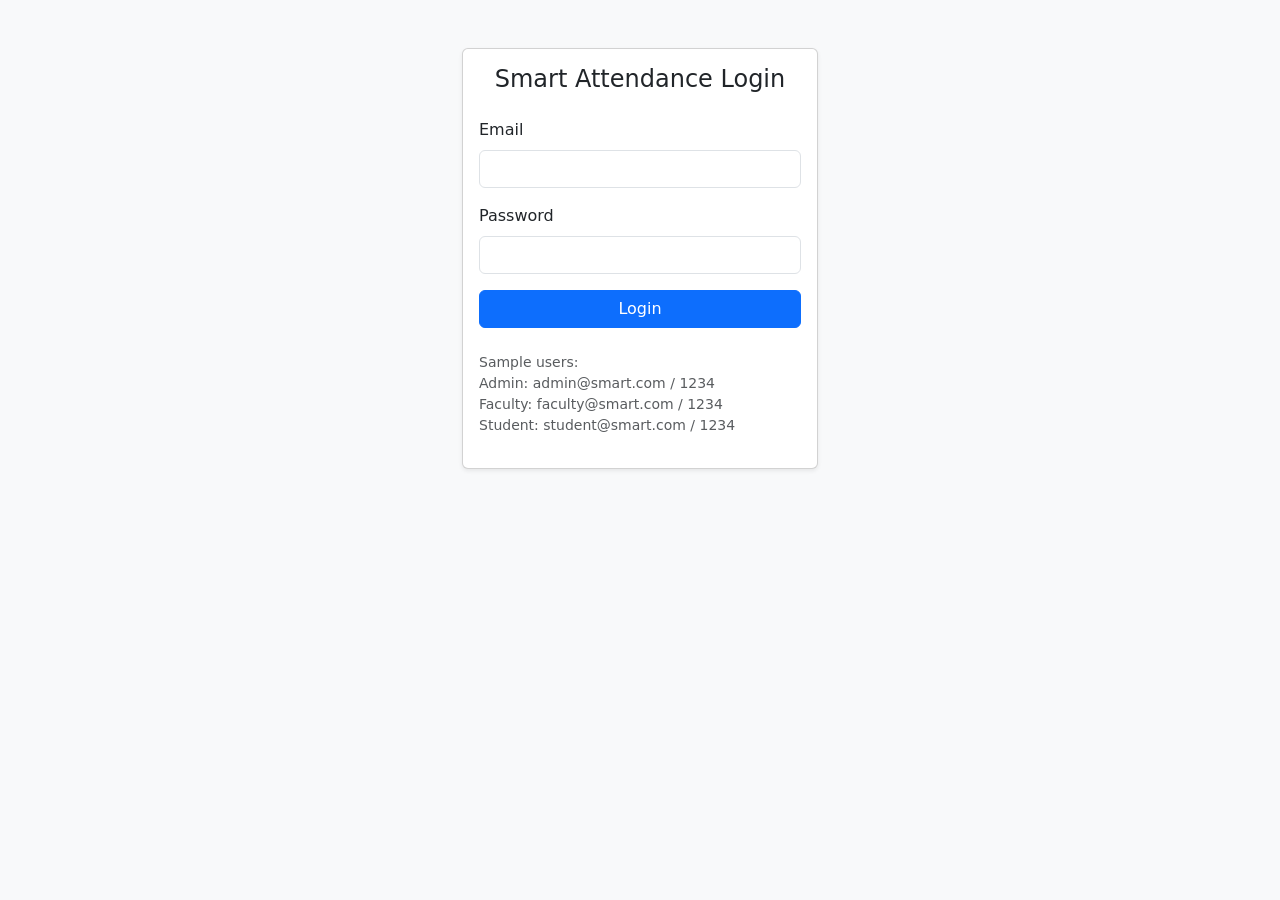
<file: frontend/index.html>
<!DOCTYPE html>
<html lang="en">

<head>
    <meta charset="UTF-8">
    <title>Smart Attendance - Login</title>
    <meta name="viewport" content="width=device-width, initial-scale=1">
    <link href="https://cdn.jsdelivr.net/npm/bootstrap@5.3.3/dist/css/bootstrap.min.css" rel="stylesheet">
</head>

<body class="bg-light">
    <div class="container py-5">
        <div class="row justify-content-center">
            <div class="col-md-4">
                <div class="card shadow-sm">
                    <div class="card-body">
                        <h4 class="card-title text-center mb-4">Smart Attendance Login</h4>
                        <form action="/login" method="post">
                            <div class="mb-3">
                                <label class="form-label">Email</label>
                                <input type="email" class="form-control" name="username" required>
                            </div>
                            <div class="mb-3">
                                <label class="form-label">Password</label>
                                <input type="password" class="form-control" name="password" required>
                            </div>
                            <button type="submit" class="btn btn-primary w-100">Login</button>
                        </form>
                        <p class="mt-4 small text-muted">
                            Sample users:<br>
                            Admin: admin@smart.com / 1234<br>
                            Faculty: faculty@smart.com / 1234<br>
                            Student: student@smart.com / 1234
                        </p>
                    </div>
                </div>
            </div>
        </div>
    </div>
</body>

</html>
</file>
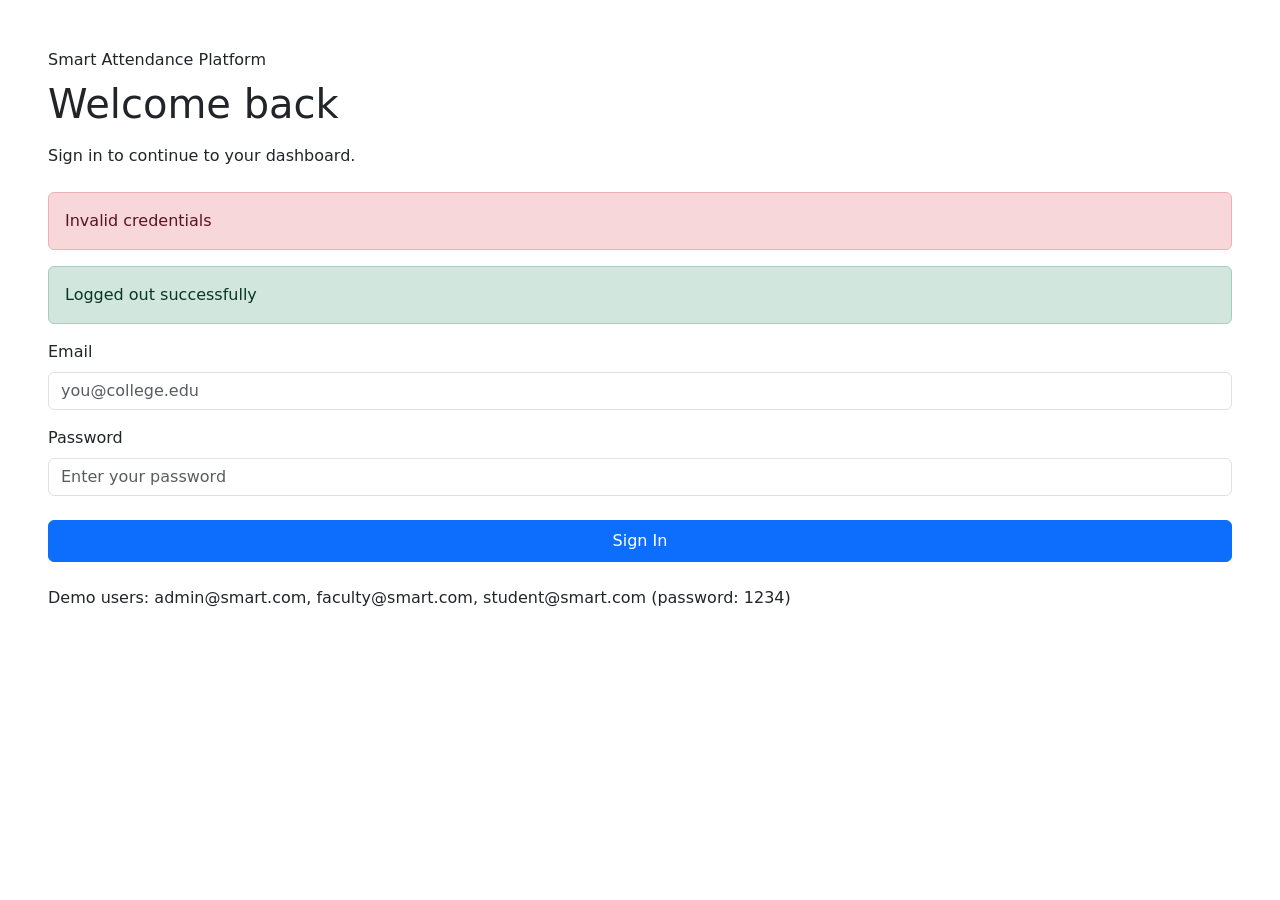
<file: backend/target/classes/templates/login.html>
<!doctype html>
<html lang="en" xmlns:th="http://www.thymeleaf.org">
<head>
    <meta charset="UTF-8">
    <meta name="viewport" content="width=device-width, initial-scale=1">
    <title>Login - Smart Attendance</title>
    <link href="https://cdn.jsdelivr.net/npm/bootstrap@5.3.3/dist/css/bootstrap.min.css" rel="stylesheet">
    <link rel="stylesheet" th:href="@{/css/app.css}">
</head>
<body>
<div class="login-wrap">
    <div class="panel login-card">
        <div class="panel-body p-4 p-md-5">
            <p class="subtitle mb-2">Smart Attendance Platform</p>
            <h1 class="login-title mb-3">Welcome back</h1>
            <p class="helper mb-4">Sign in to continue to your dashboard.</p>

            <div class="alert alert-danger" th:if="${param.error}">Invalid credentials</div>
            <div class="alert alert-success" th:if="${param.logout}">Logged out successfully</div>

            <form method="post" th:action="@{/login}">
                <div class="mb-3">
                    <label class="form-label">Email</label>
                    <input class="form-control" name="username" type="email" placeholder="you@college.edu" required>
                </div>
                <div class="mb-4">
                    <label class="form-label">Password</label>
                    <input class="form-control" name="password" type="password" placeholder="Enter your password" required>
                </div>
                <button class="btn btn-primary w-100 py-2">Sign In</button>
            </form>

            <div class="helper mt-4">
                Demo users: admin@smart.com, faculty@smart.com, student@smart.com (password: 1234)
            </div>
        </div>
    </div>
</div>
</body>
</html>
</file>
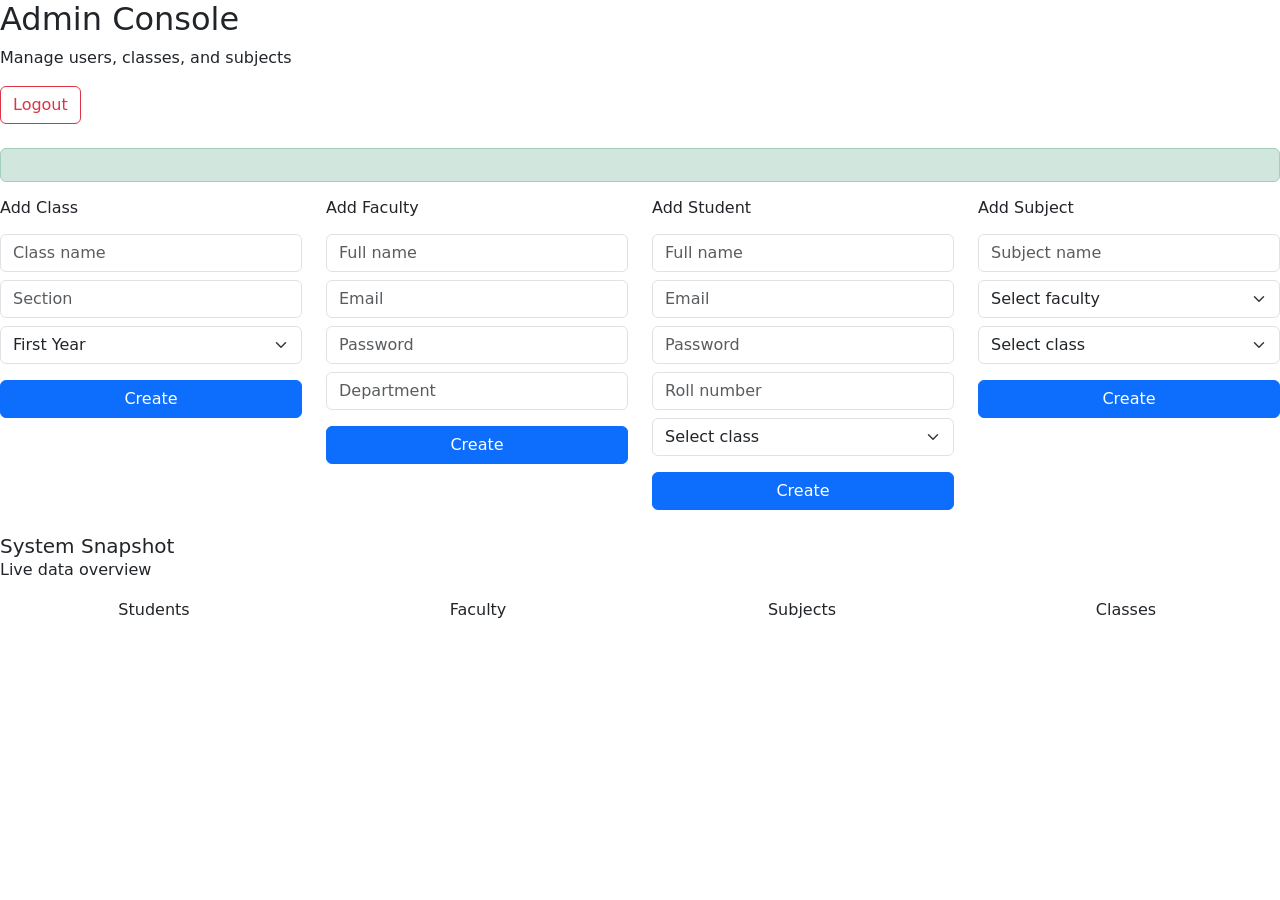
<file: backend/target/classes/templates/admin/dashboard.html>
<!doctype html>
<html lang="en" xmlns:th="http://www.thymeleaf.org">
<head>
<meta charset="UTF-8"><meta name="viewport" content="width=device-width, initial-scale=1">
<title>Admin Dashboard</title>
<link href="https://cdn.jsdelivr.net/npm/bootstrap@5.3.3/dist/css/bootstrap.min.css" rel="stylesheet">
<link rel="stylesheet" th:href="@{/css/app.css}"></head>
<body>
<div class="page-wrap"><div class="app-shell">
    <div class="topbar mb-4">
        <div><h2 class="brand">Admin Console</h2><p class="subtitle">Manage users, classes, and subjects</p></div>
        <form method="post" th:action="@{/logout}"><button class="btn btn-outline-danger">Logout</button></form>
    </div>

    <div class="alert alert-success" th:if="${param.success}" th:text="${param.success}"></div>

    <div class="row grid-gap mb-4">
        <div class="col-lg-3 col-md-6"><div class="panel"><div class="panel-body"><h6 class="mb-3">Add Class</h6><form method="post" th:action="@{/admin/classes}"><input class="form-control mb-2" name="name" placeholder="Class name" required><input class="form-control mb-2" name="section" placeholder="Section" required><select class="form-select mb-3" name="yearLevel" required><option value="1">First Year</option><option value="2">Second Year</option><option value="3">Third Year</option></select><button class="btn btn-primary w-100">Create</button></form></div></div></div>
        <div class="col-lg-3 col-md-6"><div class="panel"><div class="panel-body"><h6 class="mb-3">Add Faculty</h6><form method="post" th:action="@{/admin/faculty}"><input class="form-control mb-2" name="name" placeholder="Full name" required><input class="form-control mb-2" name="email" type="email" placeholder="Email" required><input class="form-control mb-2" name="password" type="password" placeholder="Password" required><input class="form-control mb-3" name="department" placeholder="Department" required><button class="btn btn-primary w-100">Create</button></form></div></div></div>
        <div class="col-lg-3 col-md-6"><div class="panel"><div class="panel-body"><h6 class="mb-3">Add Student</h6><form method="post" th:action="@{/admin/students}"><input class="form-control mb-2" name="name" placeholder="Full name" required><input class="form-control mb-2" name="email" type="email" placeholder="Email" required><input class="form-control mb-2" name="password" type="password" placeholder="Password" required><input class="form-control mb-2" name="rollNumber" placeholder="Roll number" required><select class="form-select mb-3" name="classId" required><option value="">Select class</option><option th:each="c:${allClasses}" th:value="${c.id}" th:text="${c.name+' - '+c.section}"></option></select><button class="btn btn-primary w-100">Create</button></form></div></div></div>
        <div class="col-lg-3 col-md-6"><div class="panel"><div class="panel-body"><h6 class="mb-3">Add Subject</h6><form method="post" th:action="@{/admin/subjects}"><input class="form-control mb-2" name="name" placeholder="Subject name" required><select class="form-select mb-2" name="facultyId" required><option value="">Select faculty</option><option th:each="f:${allFaculty}" th:value="${f.id}" th:text="${f.user.name}"></option></select><select class="form-select mb-3" name="classId" required><option value="">Select class</option><option th:each="c:${allClasses}" th:value="${c.id}" th:text="${c.name+' - '+c.section}"></option></select><button class="btn btn-primary w-100">Create</button></form></div></div></div>
    </div>

    <div class="panel"><div class="panel-head"><h5 class="mb-0">System Snapshot</h5><span class="subtitle">Live data overview</span></div><div class="panel-body">
        <div class="row text-center g-3">
            <div class="col-md-3"><div class="panel p-3"><div class="subtitle">Students</div><div class="h3 mb-0" th:text="${students.totalElements}"></div></div></div>
            <div class="col-md-3"><div class="panel p-3"><div class="subtitle">Faculty</div><div class="h3 mb-0" th:text="${faculty.totalElements}"></div></div></div>
            <div class="col-md-3"><div class="panel p-3"><div class="subtitle">Subjects</div><div class="h3 mb-0" th:text="${subjects.totalElements}"></div></div></div>
            <div class="col-md-3"><div class="panel p-3"><div class="subtitle">Classes</div><div class="h3 mb-0" th:text="${classes.totalElements}"></div></div></div>
        </div>
    </div></div>
</div></div>
</body></html>
</file>
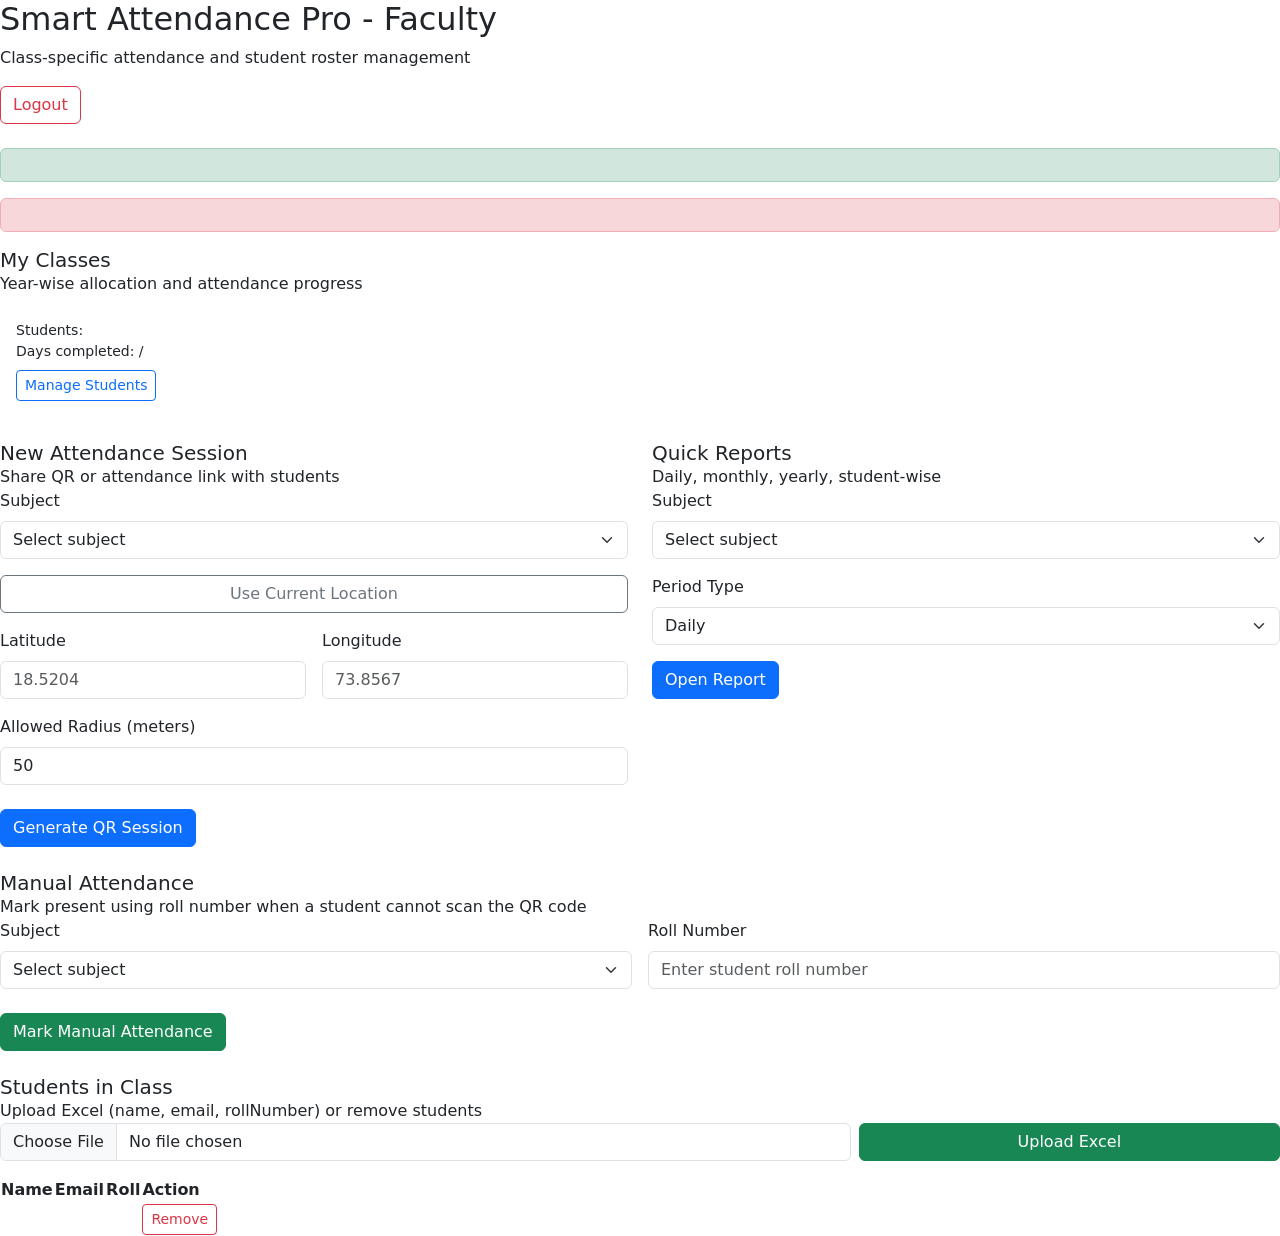
<file: backend/target/classes/templates/faculty/dashboard.html>
<!doctype html>
<html lang="en" xmlns:th="http://www.thymeleaf.org">
<head>
    <meta charset="UTF-8">
    <meta name="viewport" content="width=device-width, initial-scale=1">
    <title>Faculty Dashboard</title>
    <link href="https://cdn.jsdelivr.net/npm/bootstrap@5.3.3/dist/css/bootstrap.min.css" rel="stylesheet">
    <link rel="stylesheet" th:href="@{/css/app.css}">
</head>
<body>
<div class="page-wrap"><div class="app-shell">
    <div class="topbar mb-4">
        <div><h2 class="brand">Smart Attendance Pro - Faculty</h2><p class="subtitle">Class-specific attendance and student roster management</p></div>
        <form method="post" th:action="@{/logout}"><button class="btn btn-outline-danger">Logout</button></form>
    </div>

    <div class="alert alert-success" th:if="${successMessage}" th:text="${successMessage}"></div>
    <div class="alert alert-danger" th:if="${errorMessage}" th:text="${errorMessage}"></div>

    <div class="panel mb-4">
        <div class="panel-head"><h5 class="mb-0">My Classes</h5><span class="subtitle">Year-wise allocation and attendance progress</span></div>
        <div class="panel-body">
            <div class="row g-3">
                <div class="col-md-4" th:each="c : ${classSnapshots}">
                    <div class="panel p-3">
                        <div class="fw-semibold" th:text="${c.className + ' - ' + c.section}"></div>
                        <div class="subtitle" th:text="${'Year ' + c.yearLevel}"></div>
                        <div class="mt-2 small">Students: <b th:text="${c.totalStudents}"></b></div>
                        <div class="small">Days completed: <b th:text="${c.daysCompleted}"></b> / <span th:text="${c.totalDaysInYear}"></span></div>
                        <a class="btn btn-sm btn-outline-primary mt-2" th:href="@{/faculty/classes/{id}/students(id=${c.classId})}">Manage Students</a>
                    </div>
                </div>
            </div>
        </div>
    </div>

    <div class="row g-4">
        <div class="col-lg-6"><div class="panel"><div class="panel-head"><h5 class="mb-0">New Attendance Session</h5><span class="subtitle">Share QR or attendance link with students</span></div><div class="panel-body"><form method="post" th:action="@{/faculty/attendance/session}"><div class="mb-3"><label class="form-label">Subject</label><select class="form-select" name="subjectId" required><option value="">Select subject</option><option th:each="s:${subjects}" th:value="${s.id}" th:text="${s.name + ' (' + s.classroom.name + ' - ' + s.classroom.section + ', Year ' + s.classroom.yearLevel + ')'}"></option></select></div><div class="mb-3"><button type="button" class="btn btn-outline-secondary w-100" onclick="fillLocation()">Use Current Location</button></div><div class="row g-3"><div class="col-md-6"><label class="form-label">Latitude</label><input class="form-control" id="lat" name="latitude" placeholder="18.5204" required></div><div class="col-md-6"><label class="form-label">Longitude</label><input class="form-control" id="lng" name="longitude" placeholder="73.8567" required></div></div><div class="mt-3"><label class="form-label">Allowed Radius (meters)</label><input class="form-control" name="radius" value="50" required></div><button class="btn btn-primary mt-4">Generate QR Session</button></form></div></div></div>
        <div class="col-lg-6"><div class="panel"><div class="panel-head"><h5 class="mb-0">Quick Reports</h5><span class="subtitle">Daily, monthly, yearly, student-wise</span></div><div class="panel-body"><form method="get" th:action="@{/faculty/attendance/report}"><div class="mb-3"><label class="form-label">Subject</label><select class="form-select" name="subjectId" required><option value="">Select subject</option><option th:each="s:${subjects}" th:value="${s.id}" th:text="${s.name}"></option></select></div><div class="mb-3"><label class="form-label">Period Type</label><select class="form-select" name="periodType"><option value="daily">Daily</option><option value="monthly">Monthly</option><option value="yearly">Yearly</option></select></div><button class="btn btn-primary">Open Report</button></form></div></div></div>
    </div>

    <div class="panel mt-4">
        <div class="panel-head"><h5 class="mb-0">Manual Attendance</h5><span class="subtitle">Mark present using roll number when a student cannot scan the QR code</span></div>
        <div class="panel-body">
            <form method="post" th:action="@{/faculty/attendance/manual}">
                <div class="row g-3">
                    <div class="col-md-6">
                        <label class="form-label">Subject</label>
                        <select class="form-select" name="subjectId" required>
                            <option value="">Select subject</option>
                            <option th:each="s:${subjects}" th:value="${s.id}" th:text="${s.name + ' (' + s.classroom.name + ' - ' + s.classroom.section + ', Year ' + s.classroom.yearLevel + ')'}"></option>
                        </select>
                    </div>
                    <div class="col-md-6">
                        <label class="form-label">Roll Number</label>
                        <input class="form-control" name="rollNumber" placeholder="Enter student roll number" required>
                    </div>
                </div>
                <button class="btn btn-success mt-4">Mark Manual Attendance</button>
            </form>
        </div>
    </div>

    <div class="panel mt-4" th:if="${classId}">
        <div class="panel-head"><h5 class="mb-0">Students in Class</h5><span class="subtitle">Upload Excel (name, email, rollNumber) or remove students</span></div>
        <div class="panel-body">
            <form class="row g-2 mb-3" method="post" enctype="multipart/form-data" th:action="@{/faculty/classes/{id}/students/upload(id=${classId})}">
                <div class="col-md-8"><input type="file" class="form-control" name="file" accept=".xlsx,.xls" required></div>
                <div class="col-md-4"><button class="btn btn-success w-100">Upload Excel</button></div>
            </form>
            <div class="table-responsive">
                <table class="table-modern">
                    <thead><tr><th>Name</th><th>Email</th><th>Roll</th><th>Action</th></tr></thead>
                    <tbody>
                    <tr th:each="st : ${students}">
                        <td th:text="${st.user.name}"></td>
                        <td th:text="${st.user.email}"></td>
                        <td th:text="${st.rollNumber}"></td>
                        <td>
                            <form method="post" th:action="@{/faculty/classes/{classId}/students/{studentId}/remove(classId=${classId},studentId=${st.id})}">
                                <button class="btn btn-sm btn-outline-danger">Remove</button>
                            </form>
                        </td>
                    </tr>
                    </tbody>
                </table>
            </div>
        </div>
    </div>
</div></div>
<script th:src="@{/js/app.js}"></script>
</body>
</html>
</file>
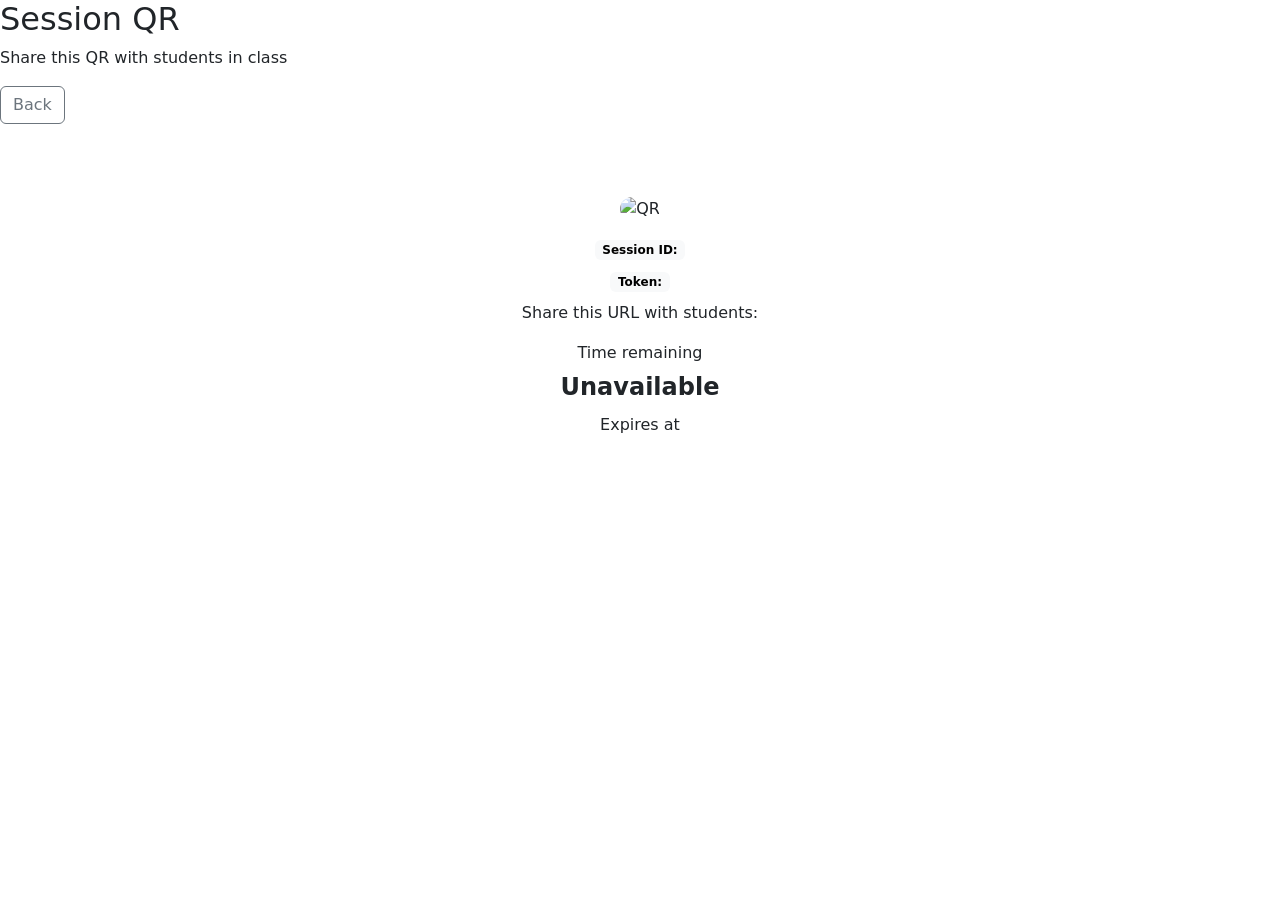
<file: backend/target/classes/templates/faculty/qr-display.html>
<!doctype html>
<html lang="en" xmlns:th="http://www.thymeleaf.org">
<head>
    <meta charset="UTF-8">
    <meta name="viewport" content="width=device-width, initial-scale=1">
    <title>QR Session</title>
    <link href="https://cdn.jsdelivr.net/npm/bootstrap@5.3.3/dist/css/bootstrap.min.css" rel="stylesheet">
    <link rel="stylesheet" th:href="@{/css/app.css}">
</head>
<body>
<div class="page-wrap">
    <div class="app-shell">
        <div class="topbar mb-4">
            <div>
                <h2 class="brand">Session QR</h2>
                <p class="subtitle">Share this QR with students in class</p>
            </div>
            <a class="btn btn-outline-secondary" th:href="@{/faculty/dashboard}">Back</a>
        </div>

        <div class="panel">
            <div class="panel-body text-center py-4">
                <div class="row justify-content-center">
                    <div class="col-lg-5">
                        <div class="panel p-4" id="qrSessionCard">
                            <div id="qrActiveContent">
                                <img th:src="${'data:image/png;base64,' + qrBase64}" alt="QR" class="img-fluid rounded-4"/>
                                <div class="mt-3">
                                    <span class="badge text-bg-light">Session ID: <span th:text="${session.id}"></span></span>
                                </div>
                                <div class="mt-2">
                                    <span class="badge text-bg-light">Token: <span th:text="${session.qrToken}"></span></span>
                                </div>
                                <p class="subtitle mt-2">Share this URL with students: <span th:text="${markUrl}"></span></p>
                                <p class="subtitle mt-3 mb-1">Time remaining</p>
                                <div id="countdownText" class="fs-4 fw-bold">01:00</div>
                                <p class="subtitle mt-2 mb-0">Expires at <span th:text="${session.expiryTime}"></span></p>
                            </div>

                            <div id="qrExpiredState" class="d-none">
                                <div class="alert alert-danger mb-0" role="alert">
                                    This QR session has expired. The QR code is no longer available.
                                </div>
                            </div>
                        </div>
                    </div>
                </div>
            </div>
        </div>
    </div>
</div>

<script th:inline="javascript">
    (function () {
        const sessionCard = document.getElementById('qrSessionCard');
        const countdownText = document.getElementById('countdownText');
        const activeContent = document.getElementById('qrActiveContent');
        const expiredState = document.getElementById('qrExpiredState');
        const expiryTimeMs = /*[[${expiryTimeMs}]]*/ 0;

        if (!sessionCard || !countdownText || !activeContent || !expiredState) {
            return;
        }

        if (!expiryTimeMs) {
            countdownText.textContent = 'Unavailable';
            return;
        }

        let timerId = null;

        function formatRemaining(ms) {
            const totalSeconds = Math.max(0, Math.floor(ms / 1000));
            const minutes = String(Math.floor(totalSeconds / 60)).padStart(2, '0');
            const seconds = String(totalSeconds % 60).padStart(2, '0');
            return minutes + ':' + seconds;
        }

        function expireQr() {
            activeContent.classList.add('d-none');
            expiredState.classList.remove('d-none');
        }

        function updateCountdown() {
            const remaining = expiryTimeMs - Date.now();

            if (remaining <= 0) {
                countdownText.textContent = '00:00';
                expireQr();
                if (timerId) {
                    clearInterval(timerId);
                }
                return;
            }

            countdownText.textContent = formatRemaining(remaining);
        }

        updateCountdown();
        timerId = setInterval(updateCountdown, 1000);
    }());
</script>
</body>
</html>
</file>
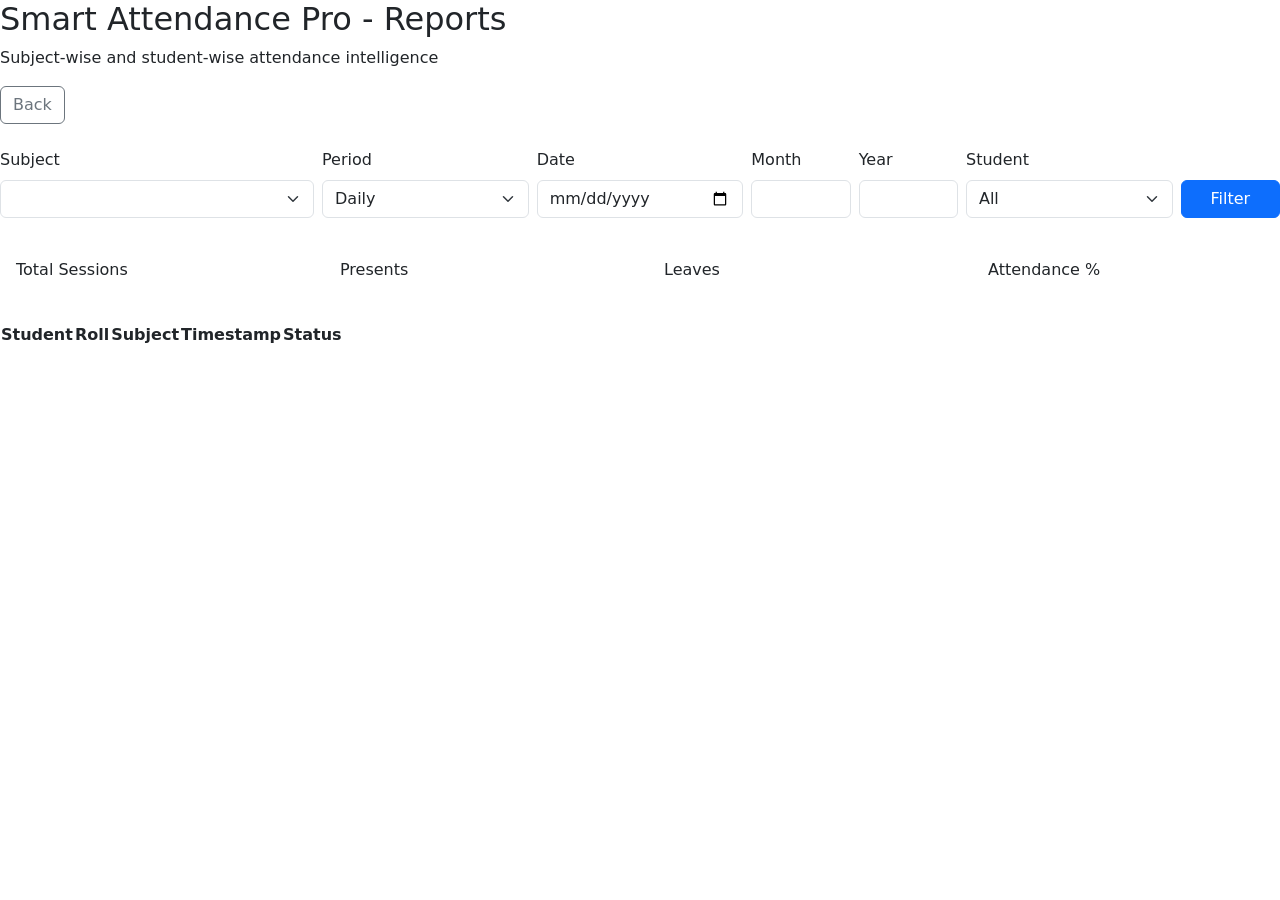
<file: backend/target/classes/templates/faculty/report.html>
﻿<!doctype html>
<html lang="en" xmlns:th="http://www.thymeleaf.org"><head><meta charset="UTF-8"><meta name="viewport" content="width=device-width, initial-scale=1"><title>Faculty Report</title><link href="https://cdn.jsdelivr.net/npm/bootstrap@5.3.3/dist/css/bootstrap.min.css" rel="stylesheet"><link rel="stylesheet" th:href="@{/css/app.css}"></head>
<body><div class="page-wrap"><div class="app-shell">
<div class="topbar mb-4"><div><h2 class="brand">Smart Attendance Pro - Reports</h2><p class="subtitle">Subject-wise and student-wise attendance intelligence</p></div><a class="btn btn-outline-secondary" th:href="@{/faculty/dashboard}">Back</a></div>

<div class="panel mb-4"><div class="panel-body">
<form method="get" th:action="@{/faculty/attendance/report}" class="row g-2 align-items-end">
<div class="col-md-3"><label class="form-label">Subject</label><select class="form-select" name="subjectId" required><option th:each="s:${subjects}" th:value="${s.id}" th:text="${s.name}" th:selected="${s.id==selectedSubjectId}"></option></select></div>
<div class="col-md-2"><label class="form-label">Period</label><select class="form-select" name="periodType"><option value="daily" th:selected="${periodType=='daily'}">Daily</option><option value="monthly" th:selected="${periodType=='monthly'}">Monthly</option><option value="yearly" th:selected="${periodType=='yearly'}">Yearly</option></select></div>
<div class="col-md-2"><label class="form-label">Date</label><input class="form-control" type="date" name="date" th:value="${selectedDate}"></div>
<div class="col-md-1"><label class="form-label">Month</label><input class="form-control" type="number" min="1" max="12" name="month" th:value="${selectedMonth}"></div>
<div class="col-md-1"><label class="form-label">Year</label><input class="form-control" type="number" min="2020" max="2100" name="year" th:value="${selectedYear}"></div>
<div class="col-md-2"><label class="form-label">Student</label><select class="form-select" name="studentId"><option value="">All</option><option th:each="s:${students}" th:value="${s.id}" th:text="${s.user.name+' ('+s.rollNumber+')'}" th:selected="${selectedStudentId!=null and s.id==selectedStudentId}"></option></select></div>
<div class="col-md-1"><button class="btn btn-primary w-100">Filter</button></div>
</form>
</div></div>

<div class="row g-3 mb-4">
<div class="col-md-3"><div class="panel p-3"><div class="subtitle">Total Sessions</div><div class="h4 mb-0" th:text="${summary.totalSessions}"></div></div></div>
<div class="col-md-3"><div class="panel p-3"><div class="subtitle">Presents</div><div class="h4 mb-0" th:text="${summary.presents}"></div></div></div>
<div class="col-md-3"><div class="panel p-3"><div class="subtitle">Leaves</div><div class="h4 mb-0" th:text="${summary.leaves}"></div></div></div>
<div class="col-md-3"><div class="panel p-3"><div class="subtitle">Attendance %</div><div class="h4 mb-0" th:text="${#numbers.formatDecimal(summary.percentage,1,2)} + '%' "></div></div></div>
</div>

<div class="panel"><div class="panel-body"><div class="table-responsive"><table class="table-modern"><thead><tr><th>Student</th><th>Roll</th><th>Subject</th><th>Timestamp</th><th>Status</th></tr></thead><tbody><tr th:each="a:${attendances}"><td th:text="${a.student.user.name}"></td><td th:text="${a.student.rollNumber}"></td><td th:text="${a.session.subject.name}"></td><td th:text="${a.timestamp}"></td><td><span class="badge-soft-success" th:text="${a.status}"></span></td></tr></tbody></table></div></div></div>
</div></div></body></html>
</file>
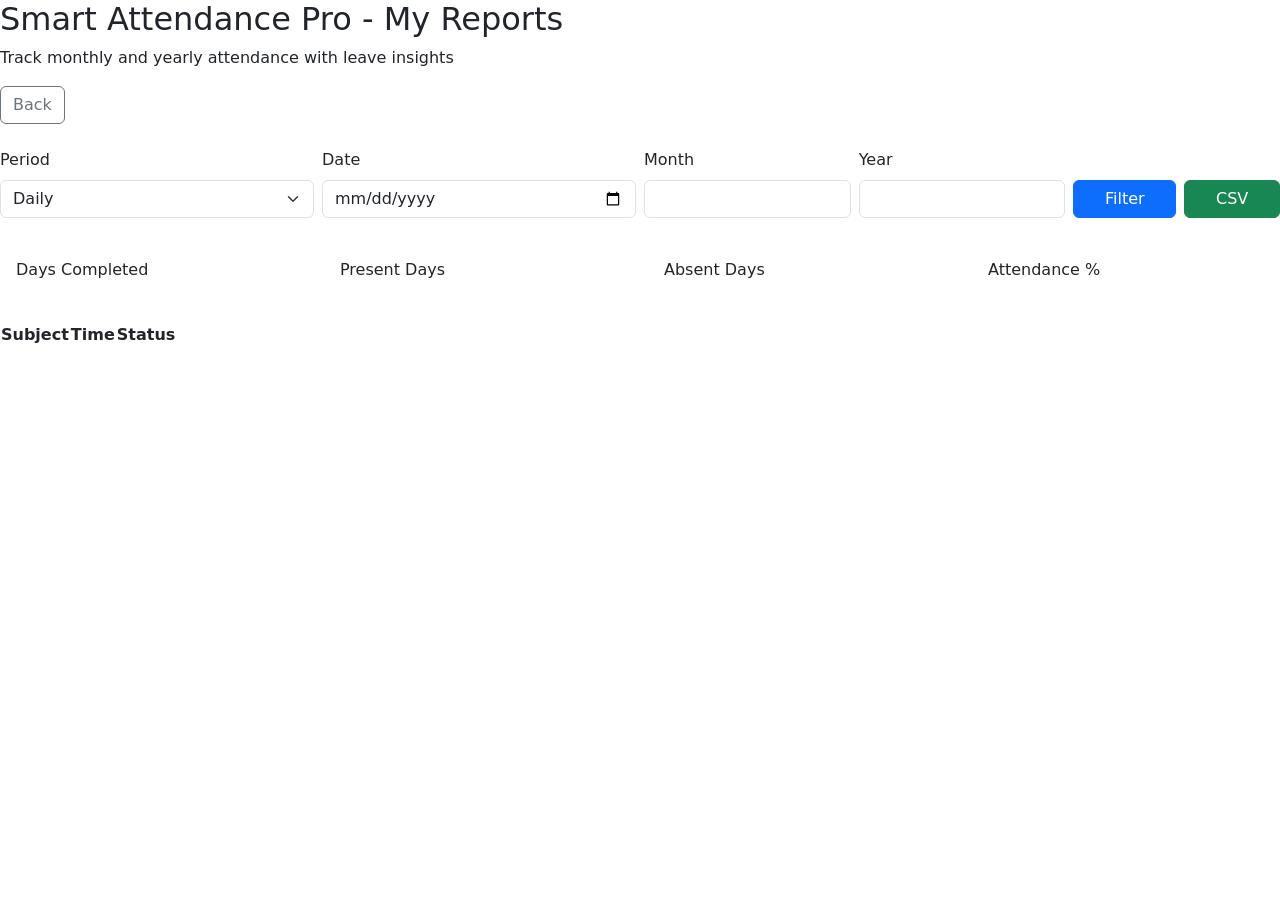
<file: backend/target/classes/templates/student/reports.html>
<!doctype html>
<html lang="en" xmlns:th="http://www.thymeleaf.org"><head><meta charset="UTF-8"><meta name="viewport" content="width=device-width, initial-scale=1"><title>Reports</title><link href="https://cdn.jsdelivr.net/npm/bootstrap@5.3.3/dist/css/bootstrap.min.css" rel="stylesheet"><link rel="stylesheet" th:href="@{/css/app.css}"></head>
<body><div class="page-wrap"><div class="app-shell">
<div class="topbar mb-4"><div><h2 class="brand">Smart Attendance Pro - My Reports</h2><p class="subtitle">Track monthly and yearly attendance with leave insights</p></div><a th:href="@{/student/dashboard}" class="btn btn-outline-secondary">Back</a></div>

<div class="panel mb-4"><div class="panel-body"><form method="get" th:action="@{/student/reports}" class="row g-2 align-items-end"><div class="col-md-3"><label class="form-label">Period</label><select class="form-select" name="periodType"><option value="daily" th:selected="${periodType=='daily'}">Daily</option><option value="monthly" th:selected="${periodType=='monthly'}">Monthly</option><option value="yearly" th:selected="${periodType=='yearly'}">Yearly</option></select></div><div class="col-md-3"><label class="form-label">Date</label><input type="date" name="date" class="form-control" th:value="${selectedDate}"></div><div class="col-md-2"><label class="form-label">Month</label><input class="form-control" type="number" min="1" max="12" name="month" th:value="${selectedMonth}"></div><div class="col-md-2"><label class="form-label">Year</label><input class="form-control" type="number" min="2020" max="2100" name="year" th:value="${selectedYear}"></div><div class="col-md-2 d-flex gap-2"><button class="btn btn-primary flex-fill">Filter</button><a class="btn btn-success flex-fill" th:href="@{/student/reports/csv(periodType=${periodType},date=${selectedDate},month=${selectedMonth},year=${selectedYear})}">CSV</a></div></form></div></div>

<div class="row g-3 mb-4"><div class="col-md-3"><div class="panel p-3"><div class="subtitle">Days Completed</div><div class="h4 mb-0" th:text="${summary.daysCompleted}"></div></div></div><div class="col-md-3"><div class="panel p-3"><div class="subtitle">Present Days</div><div class="h4 mb-0" th:text="${summary.presents}"></div></div></div><div class="col-md-3"><div class="panel p-3"><div class="subtitle">Absent Days</div><div class="h4 mb-0" th:text="${summary.absents}"></div></div></div><div class="col-md-3"><div class="panel p-3"><div class="subtitle">Attendance %</div><div class="h4 mb-0" th:text="${#numbers.formatDecimal(summary.percentage,1,2)} + '%' "></div></div></div></div>

<div class="panel"><div class="panel-body"><div class="table-responsive"><table class="table-modern"><thead><tr><th>Subject</th><th>Time</th><th>Status</th></tr></thead><tbody><tr th:each="r:${rows}"><td th:text="${r.session.subject.name}"></td><td th:text="${r.timestamp}"></td><td><span class="badge-soft-success" th:text="${r.status}"></span></td></tr></tbody></table></div></div></div>
</div></div></body></html>
</file>
